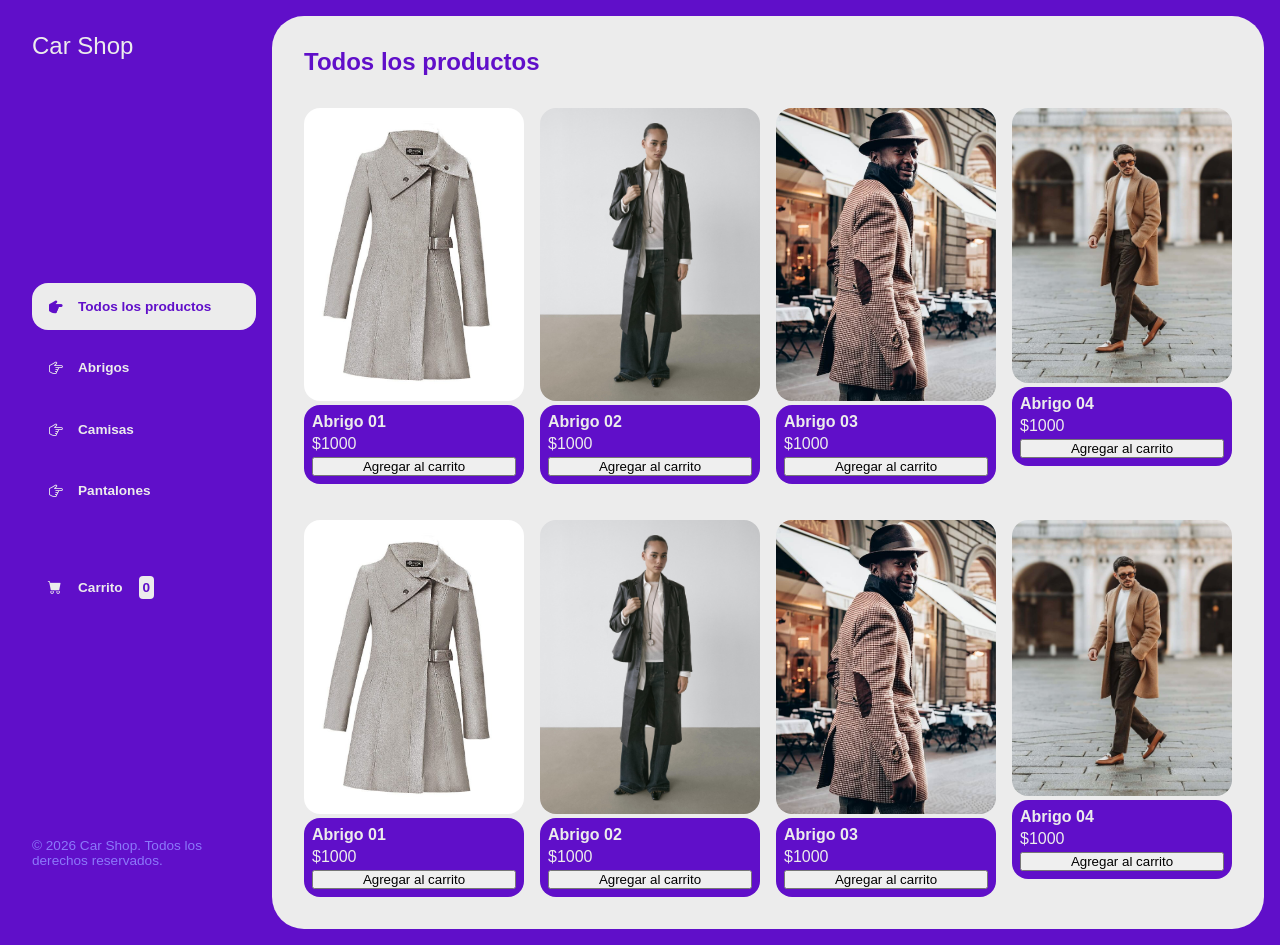
<file: html/index.html>
<!DOCTYPE html>
<html lang="en">
<head>
    <meta charset="UTF-8">
    <meta name="viewport" content="width=device-width, initial-scale=1.0">
    <title>Car Shop</title>

    <link rel="stylesheet" href="../css/main.css">

    <link rel="stylesheet"
    href="https://cdn.jsdelivr.net/npm/bootstrap-icons@1.13.1/font/bootstrap-icons.min.css">
</head>

<body>

    <div class="wrapper">

        <aside>

            <header>
                <h1 class="logo">Car Shop</h1>
            </header>

            <nav>
                <ul class="menu">

                    <li>
                        <button class="boton-menu boton-categoria active" id="todos">
                            <i class="bi bi-hand-index-thumb-fill"></i>
                            Todos los productos
                        </button>
                    </li>

                    <li>
                        <button class="boton-menu boton-categoria" id="abrigos">
                            <i class="bi bi-hand-index-thumb"></i>
                            Abrigos
                        </button>
                    </li>

                    <li>
                        <button class="boton-menu boton-categoria" id="camisas">
                            <i class="bi bi-hand-index-thumb"></i>
                            Camisas
                        </button>
                    </li>

                    <li>
                        <button class="boton-menu boton-categoria" id="pantalones">
                            <i class="bi bi-hand-index-thumb"></i>
                            Pantalones
                        </button>
                    </li>

                    <li>
                        <a class="boton-menu boton-carrito" href="./carrito.html">
                            <i class="bi bi-cart-fill"></i>
                            Carrito
                            <span id="numero" class="numero">0</span>
                        </a>
                    </li>

                </ul>
            </nav>

            <footer>
                <p class="texto-footer">
                    © 2026 Car Shop. Todos los derechos reservados.
                </p>
            </footer>

        </aside>

        <main>

            <h2 class="titulo-principal">Todos los productos</h2>

            <div id="contendor-productos" class="contenedor-productos">

                <!-- Producto 1 -->
                <div class="producto">

                    <img class="producto-imagen"
                    src="../img/abrigos/01.jpg"
                    alt="Abrigo 01">

                    <div class="producto-detalles">
                        <h3 class="producto-titulo">Abrigo 01</h3>

                        <p class="producto-precio">$1000</p>

                        <button class="boton-agregar">
                            Agregar al carrito
                        </button>
                    </div>

                </div>

                <!-- Producto 2 -->
                <div class="producto">

                    <img class="producto-imagen"
                    src="../img/abrigos/02.jpg"
                    alt="Abrigo 02">

                    <div class="producto-detalles">
                        <h3 class="producto-titulo">Abrigo 02</h3>

                        <p class="producto-precio">$1000</p>

                        <button class="boton-agregar">
                            Agregar al carrito
                        </button>
                    </div>

                </div>

                <!-- Producto 3 -->
                <div class="producto">

                    <img class="producto-imagen"
                    src="../img/abrigos/03.jpg"
                    alt="Abrigo 03">

                    <div class="producto-detalles">
                        <h3 class="producto-titulo">Abrigo 03</h3>

                        <p class="producto-precio">$1000</p>

                        <button class="boton-agregar">
                            Agregar al carrito
                        </button>
                    </div>

                </div>

                <!-- Producto 4 -->
                <div class="producto">

                    <img class="producto-imagen"
                    src="../img/abrigos/04.jpg"
                    alt="Abrigo 04">

                    <div class="producto-detalles">
                        <h3 class="producto-titulo">Abrigo 04</h3>

                        <p class="producto-precio">$1000</p>

                        <button class="boton-agregar">
                            Agregar al carrito
                        </button>
                    </div>

                </div>

            </div>
            <br><br>
            <div class="contenedor-productos">

                <!-- Producto 1 -->
                <div class="producto">

                    <img class="producto-imagen"
                    src="../img/abrigos/01.jpg"
                    alt="Abrigo 01">

                    <div class="producto-detalles">
                        <h3 class="producto-titulo">Abrigo 01</h3>

                        <p class="producto-precio">$1000</p>

                        <button class="boton-agregar">
                            Agregar al carrito
                        </button>
                    </div>

                </div>

                <!-- Producto 2 -->
                <div class="producto">

                    <img class="producto-imagen"
                    src="../img/abrigos/02.jpg"
                    alt="Abrigo 02">

                    <div class="producto-detalles">
                        <h3 class="producto-titulo">Abrigo 02</h3>

                        <p class="producto-precio">$1000</p>

                        <button class="boton-agregar">
                            Agregar al carrito
                        </button>
                    </div>

                </div>

                <!-- Producto 3 -->
                <div class="producto">

                    <img class="producto-imagen"
                    src="../img/abrigos/03.jpg"
                    alt="Abrigo 03">

                    <div class="producto-detalles">
                        <h3 class="producto-titulo">Abrigo 03</h3>

                        <p class="producto-precio">$1000</p>

                        <button class="boton-agregar">
                            Agregar al carrito
                        </button>
                    </div>

                </div>

                <!-- Producto 4 -->
                <div class="producto">

                    <img class="producto-imagen"
                    src="../img/abrigos/04.jpg"
                    alt="Abrigo 04">

                    <div class="producto-detalles">
                        <h3 class="producto-titulo">Abrigo 04</h3>

                        <p class="producto-precio">$1000</p>

                        <button class="boton-agregar">
                            Agregar al carrito
                        </button>
                    </div>

                </div>

            </div>

        </main>

    </div>

    <script src="../js/main.js"></script>

</body>
</html>
</file>
<file: css/main.css>
:root {
    --clr-main: #600fc9;
    --clr-main-light: #8c79fa;
    --clr-white: #ececec;
    --clr-gray: #c4c4c4;
    --clr-red: #fc0707;
}

* {
    margin: 0;
    padding: 0;
    box-sizing: border-box;
    font-family: 'Rubik', sans-serif;
}

h1, h2, h3, h4, h5, h6, p, a,  input,textarea {
    margin: 0;
}

ul {
    list-style-type: none;
}

a {
    text-decoration: none;
}

.wrapper {
    display: grid;
    grid-template-columns: 1fr 4fr;
    background-color: var(--clr-main);
}

aside {
    padding: 2rem;
    padding-right: 0;
    color: var(--clr-white);
    position: sticky;
    top: 0;
    height: 100vh;
    display: flex;
    flex-direction: column;
    justify-content: space-between;
}

.logo {
    font-weight: 400;
}

.menu {
    display: flex;
    flex-direction: column;
    gap: .9rem;
}

.bi-hand-index-thumb-fill,
.bi-hand-index-thumb {
    transform: rotateZ(90deg);
}

.boton-carrito {
    margin-top: 2rem;
}

.numero {
    background-color: var(--clr-white);
    color: var(--clr-main);
    padding: .25rem;
    border-radius: .25rem;
}

.boton-carrito.active .numero {
    background-color: var(--clr-main);
    color: var(--clr-white);
}

.boton-menu {
    background-color: transparent;
    border: 0;
    color: var(--clr-white); 
    font-size: 1rem;
    cursor: pointer;
    display: flex;
    align-items: center;
    gap: 1rem;
    font-weight: 600;
    padding: 1rem;
    font-size: .85rem;
}

.boton-menu.active {
    background-color: var(--clr-white);
    color: var(--clr-main);
    width: 100%;
    border-radius: 1rem;
}

.texto-footer {
    color: var(--clr-main-light);
    font-size: .85rem;
}

main {
    background-color: var(--clr-white);
    margin: 1rem;
    border-radius: 2rem;
    padding: 2rem;
}

.titulo-principal {
    color: var(--clr-main);
    margin-bottom: 2rem;
}

.contenedor-productos {
    display: grid;
    grid-template-columns: repeat(4, 1fr);
    gap: 1rem;
}

.producto-imagen{ 
    max-width: 100%;
    border-radius: 1rem;
}

.producto-detalles {
    background-color: var(--clr-main);
    color: var(--clr-white);
    padding: .5rem;
    border-radius: 1rem;
    position: relative;
    display: flex;
    flex-direction: column;
    gap: .25rem;
}

.producto-titulo {
    font-size: 1rem;
}

.producto-agregar {
    border: 0;
    background-color: var(--clr-white);
    color: var(--clr-main);
    padding: .5rem;
    text-transform: uppercase;
    border-radius: 2rem;
    cursor: pointer;
    border: 2px solid var(--clr-white);
    transition: background-color .2s, color .2s;
}

.producto-agregar:hover {
    background-color: var(--clr-main);
    color: var(--clr-white);
}

/* Carrito Vacio */

.contenedor-carrito {
    display: flex;
    flex-direction: column;
    gap: 1.5rem;
}

.carrito-vacio,
.carrito-comprado {
    color: var(--clr-main);
}

.carrito-productos {
    display: flex;
    flex-direction: column;
    gap: 1rem;
}

.carrito-producto {
    display: flex;
    justify-content: space-between;
    align-items: center;
    background-color: var(--clr-gray);
    color: var(--clr-main);
    padding: 0.5rem;
    padding-right: 1.5rem;
    border-radius: 1rem;
}

.carrito-producto-imagen {
    width: 4rem;
    border-radius: 1rem;
}

.carrito-producto small {
    font-size: .75rem;
}

.carrito-producto-eliminar {
    border: 0;
    background-color: transparent;
    color: var(--clr-red);
    cursor: pointer;
}

.carrito-acciones {
    display: flex;
    justify-content: space-between;
}

.carrito-acciones-vaciar {
    border: 0;
    background-color: var(--clr-gray);
    padding: 1rem;
    border-radius: 1rem;
    color: var(--clr-main);
    text-transform: uppercase;
    cursor: pointer;
}

.carrito-acciones-derecha {
    display: flex;
}

.carrito-acciones-total {
    display: flex;
    background-color: var(--clr-gray);
    padding: 1rem;
    color: var(--clr-main);
    text-transform: uppercase;
    border-top-left-radius: 1rem;
    border-bottom-left-radius: 1rem;
    gap: 1rem;
}

.carrito-acciones-comprar {
    border: 0;
    background-color: var(--clr-main);
    padding: 1rem;
    color: var(--clr-white);
    text-transform: uppercase;
    cursor: pointer;
    border-top-right-radius: 1rem;
    border-bottom-right-radius: 1rem;
}

.disabled {

}
</file>
